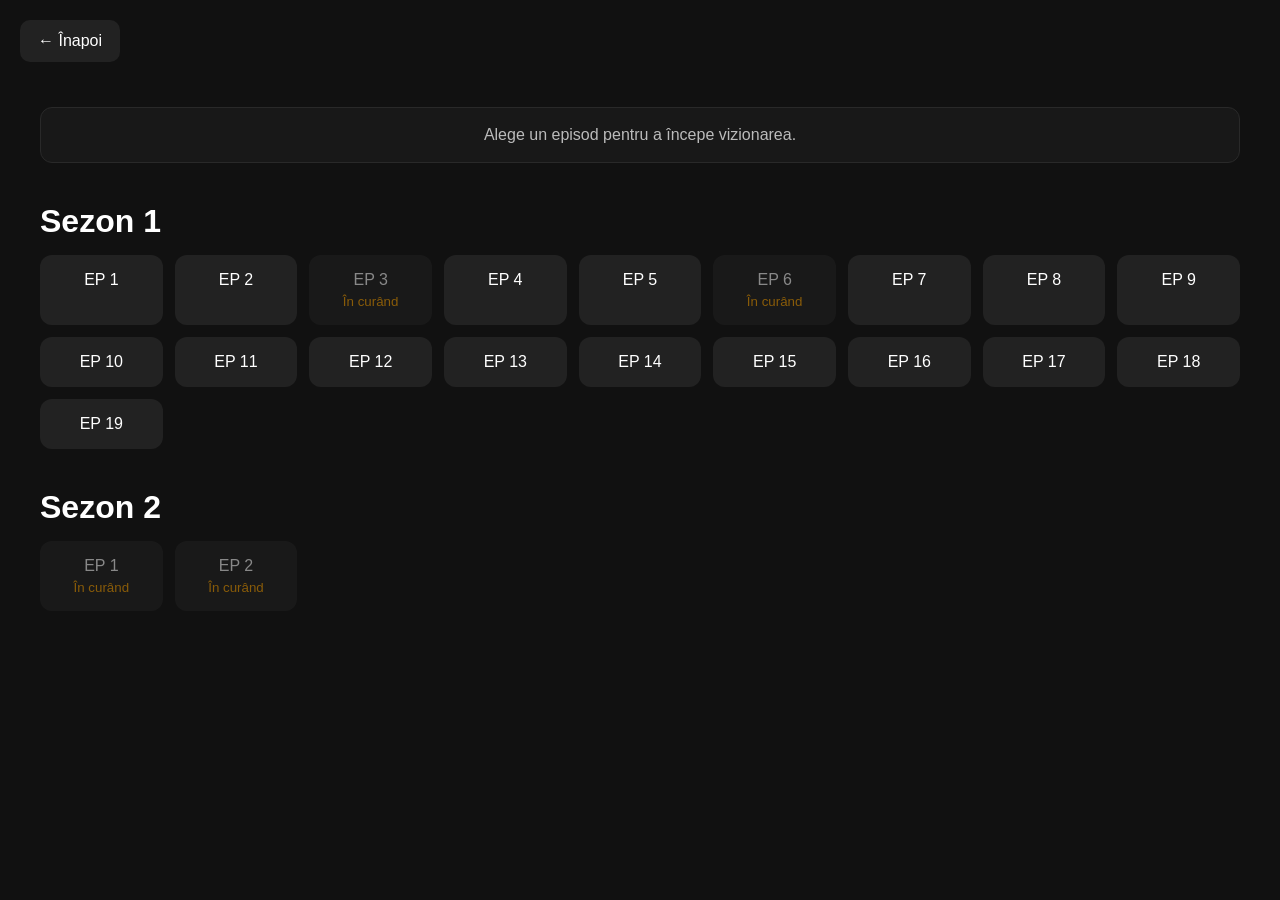
<file: player.html>
<!DOCTYPE html>
<html lang="ro">
<head>
    <meta charset="UTF-8">
    <meta name="viewport" content="width=device-width, initial-scale=1.0">

    <link rel="icon" type="image/png" href="logo.png">

    <title>HYPERTOON — Episoade</title>

    <style>
        * {
            box-sizing: border-box;
        }

        html {
            scroll-behavior: smooth;
        }

        body {
            background: #111;
            color: #fff;
            font-family: Arial, sans-serif;
            margin: 0;
            padding: 20px;
        }

        .player-container {
            width: 100%;
            max-width: 1200px;
            margin: 0 auto;
        }

        /* BUTON ÎNAPOI */

        .back-button {
            display: inline-block;
            margin-bottom: 25px;
            padding: 12px 18px;
            border: none;
            border-radius: 10px;
            background: #222;
            color: #fff;
            font-size: 16px;
            cursor: pointer;
            transition: .2s;
        }

        .back-button:hover {
            background: #333;
        }

        /* PLAYER */

        .video-wrapper {
            position: relative;
            width: 100%;
            padding-top: 56.25%;
            display: none;
            margin-bottom: 35px;
        }

        .video-wrapper.visible {
            display: block;
        }

        .video-wrapper iframe {
            position: absolute;
            inset: 0;
            width: 100%;
            height: 100%;
            border: none;
            border-radius: 14px;
            background: #000;
        }

        /* MESAJ */

        .select-message {
            margin: 20px 0 35px;
            padding: 18px 20px;
            background: #181818;
            border-radius: 12px;
            color: #bbb;
            text-align: center;
            border: 1px solid #292929;
        }

        .select-message.hidden {
            display: none;
        }

        /* SEZOANE */

        .season-title {
            font-size: 32px;
            font-weight: bold;
            margin: 40px 0 15px;
        }

        /* EPISOADE */

        .episodes-grid {
            display: grid;
            grid-template-columns: repeat(
                auto-fill,
                minmax(120px, 1fr)
            );
            gap: 12px;
        }

        .episode-card {
            padding: 16px;
            background: #222;
            border-radius: 12px;
            text-align: center;
            cursor: pointer;
            transition:
                transform .2s,
                background .2s,
                box-shadow .2s;
        }

        .episode-card:hover {
            transform: translateY(-3px);
            background: #2d2d2d;
        }

        .episode-card.active {
            background: #e50914;
            box-shadow: 0 0 18px rgba(229, 9, 20, .35);
        }

        .disabled {
            opacity: .5;
            cursor: not-allowed;
        }

        .disabled:hover {
            transform: none;
            background: #222;
        }

        .disabled small {
            display: block;
            margin-top: 5px;
            color: orange;
        }

        /* PLAYER MODE */

        body.player-mode {
            padding-top: 20px;
        }

        body.player-mode .back-button {
            margin-bottom: 15px;
        }

        /* MOBIL */

        @media (max-width: 600px) {

            body {
                padding: 15px;
            }

            .season-title {
                font-size: 25px;
                margin-top: 30px;
            }

            .episodes-grid {
                grid-template-columns:
                    repeat(auto-fill, minmax(90px, 1fr));
                gap: 9px;
            }

            .episode-card {
                padding: 13px 8px;
                font-size: 14px;
            }

            .video-wrapper iframe {
                border-radius: 10px;
            }
        }
    </style>
</head>

<body>

<button
    id="backButton"
    class="back-button"
    onclick="goBack()"
>
    ← Înapoi
</button>

<div class="player-container">

    <div id="selectMessage" class="select-message">
        Alege un episod pentru a începe vizionarea.
    </div>

    <div id="videoWrapper" class="video-wrapper">
        <iframe
            id="mainPlayer"
            allow="autoplay; fullscreen; encrypted-media; picture-in-picture"
            allowfullscreen>
        </iframe>
    </div>

    <div id="seasonsContainer"></div>

</div>

<script>

/* =========================================================
   DATE
========================================================= */

const data = {

    soy: {

        sezon1: [
            {
                s1: "https://rumble.com/embed/v78w068/?pub=4pp93q",
                s2: "ep1_20260610"
            },
            {
                s1: "https://rumble.com/embed/v78vzve/?pub=4pp93q",
                s2: "ep2_20260610"
            },
            {
                unavailable: true
            },
            {
                s1: "https://rumble.com/embed/v78w0b6/?pub=4pp93q",
                s2: "ep4_20260610"
            },
            {
                s1: "https://rumble.com/embed/v78wlae/?pub=4pp93q",
                s2: "ep5_20260610"
            },
            {
                unavailable: true
            },
            {
                s1: "https://rumble.com/embed/v78w1nc/?pub=4pp93q",
                s2: "ep7_20260610"
            },
            {
                s1: "https://rumble.com/embed/v78w2vq/?pub=4pp93q",
                s2: "ep8_20260610"
            },
            {
                s1: "https://rumble.com/embed/v78whla/?pub=4pp93q",
                s2: "ep9_20260610"
            },
            {
                s1: "https://rumble.com/embed/v78wk6i/?pub=4pp93q",
                s2: null
            },
            {
                s1: "https://rumble.com/embed/v78xy4g/?pub=4pp93q",
                s2: "ep11_20260611"
            },
            {
                s1: "https://rumble.com/embed/v78xyc2/?pub=4pp93q",
                s2: "ep12_20260611"
            },
            {
                s1: "https://rumble.com/embed/v78xyka/?pub=4pp93q",
                s2: "ep13_20260611"
            },
            {
                s1: "https://rumble.com/embed/v78xyte/?pub=4pp93q",
                s2: "ep14_20260611"
            },
            {
                s1: "https://rumble.com/embed/v78ygnm/?pub=4pp93q",
                s2: null
            },
            {
                s1: "https://rumble.com/embed/v79abna/?pub=4pp93q",
                s2: "s-01.-e-16-soy-luna-episodul-16.mp-4"
            },
            {
                s1: "https://rumble.com/embed/v79abs0/?pub=4pp93q",
                s2: "s-01.-e-17-soy-luna-episodul-17.mp-4"
            },
            {
                s1: "https://rumble.com/embed/v79abxy/?pub=4pp93q",
                s2: null
            },
            {
                s1: "https://rumble.com/embed/v79ac22/?pub=4pp93q",
                s2: null
            }
        ],

        sezon2: [
            {
                unavailable: true
            },
            {
                unavailable: true
            }
        ]
    },

    simsala: {

        sezon1: [
            {
                s1: "https://rumble.com/embed/v78y7o0/?pub=4pp93q",
                s2: null
            },
            {
                s1: "https://rumble.com/embed/v78zs50/?pub=4pp93q",
                s2: null
            }
        ],

        sezon2: [
            {
                unavailable: true
            }
        ]
    },

    flint: {

        sezon1: [
            {
                s1: "https://rumble.com/embed/v78zld0/?pub=4pp93q",
                s2: null
            },
            {
                s1: "https://rumble.com/embed/v78zldu/?pub=4pp93q",
                s2: null
            },
            {
                s1: "https://rumble.com/embed/v78zlhc/?pub=4pp93q",
                s2: null
            },
            {
                s1: "https://rumble.com/embed/v78zlii/?pub=4pp93q",
                s2: null
            },
            {
                s1: "https://rumble.com/embed/v78zljg/?pub=4pp93q",
                s2: null
            }
        ],

        sezon2: [
            {
                unavailable: true
            }
        ]
    },

    printesa: {

        sezon1: [
            {
                s1: "https://rumble.com/embed/v78y908/?pub=4pp93q",
                s2: "ep-1-balerina"
            },
            {
                s1: "https://rumble.com/embed/v78y9a4/?pub=4pp93q",
                s2: "ep-2-balerina"
            },
            {
                s1: "https://rumble.com/embed/v78y9c4/?pub=4pp93q",
                s2: "ep-3-balerina"
            },
            {
                s1: "https://rumble.com/embed/v78y9ek/?pub=4pp93q",
                s2: "ep-4_20260611"
            },
            {
                s1: "https://rumble.com/embed/v78y9k0/?pub=4pp93q",
                s2: "ep-5-balerina"
            },
            {
                s1: "https://rumble.com/embed/v78y9hc/?pub=4pp93q",
                s2: "ep-6_20260611_202606"
            },
            {
                s1: "https://rumble.com/embed/v78y9q0/?pub=4pp93q",
                s2: "ep-7-balerina"
            },
            {
                s1: "https://rumble.com/embed/v78y9uy/?pub=4pp93q",
                s2: "ep-8-balerina"
            }
        ],

        sezon2: [
            {
                unavailable: true
            }
        ]
    },

    bona: {

        sezon1: [
            {
                s1: "https://rumble.com/embed/v78ybw6/?pub=4pp93q",
                s2: "film_20260611"
            }
        ],

        sezon2: [
            {
                unavailable: true
            }
        ]
    },

    tom: {

        sezon1: [
            {
                s1: "link",
                s2: null
            }
        ],

        sezon2: [
            {
                unavailable: true
            }
        ]
    },

    dorinte: {

        sezon1: [
            {
                s1: "https://rumble.com/embed/v78ycj6/?pub=4pp93q",
                s2: "16wishes.mp-4"
            }
        ],

        sezon2: [
            {
                unavailable: true
            }
        ]
    },

    better: {

        sezon1: [
            {
                s1: "https://ok.ru/videoembed/199940442651?nochat=1",
                s2: "cumsafacibaiatulperfect.mp4"
            }
        ],

        sezon2: [
            {
                unavailable: true
            }
        ]
    },

    winniethepooh: {

        sezon1: [
            {
                s1: "https://rumble.com/embed/v78zkos/?pub=4pp93q",
                s2: null
            },
            {
                s1: "https://rumble.com/embed/v78zrb6/?pub=4pp93q",
                s2: null
            }
        ],

        sezon2: [
            {
                unavailable: true
            }
        ]
    },

    camp: {

        sezon1: [
            {
                s1: "https://rumble.com/embed/v78yh5s/?pub=4pp93q",
                s2: null
            }
        ],

        sezon2: [
            {
                s1: "https://rumble.com/embed/v78zlx4/?pub=4pp93q",
                s2: null
            }
        ]
    },

    nemo: {

        sezon1: [
            {
                s1: "https://rumble.com/embed/v78zmoc/?pub=4pp93q",
                s2: null
            }
        ],

        sezon2: [
            {
                unavailable: true
            }
        ]
    },

    cvadrupleti: {

        sezon1: [
            {
                s1: "https://rumble.com/embed/v78zqkc/?pub=4pp93q",
                s2: null
            },
            {
                s1: "https://rumble.com/embed/v78zqmu/?pub=4pp93q",
                s2: null
            },
            {
                s1: "https://rumble.com/embed/v78zqpo/?pub=4pp93q",
                s2: null
            },
            {
                s1: "https://rumble.com/embed/v78zqz4/?pub=4pp93q",
                s2: null
            },
            {
                s1: "https://rumble.com/embed/v78zr1i/?pub=4pp93q",
                s2: null
            },
            {
                s1: "https://rumble.com/embed/v78zr3w/?pub=4pp93q",
                s2: null
            },
            {
                s1: "https://rumble.com/embed/v78zrpw/?pub=4pp93q",
                s2: null
            },
            {
                s1: "https://rumble.com/embed/v78zrt8/?pub=4pp93q",
                s2: null
            },
            {
                s1: "https://rumble.com/embed/v78zrvy/?pub=4pp93q",
                s2: null
            },
            {
                s1: "https://rumble.com/embed/v78zs20/?pub=4pp93q",
                s2: null
            }
        ],

        sezon2: [
            {
                unavailable: true
            }
        ]
    },

    ratatouile: {

        sezon1: [
            {
                s1: "https://rumble.com/embed/v79a5oe/?pub=4pp93q",
                s2: null
            }
        ],

        sezon2: [
            {
                unavailable: true
            }
        ]
    },

    moana: {

        sezon1: [
            {
                s1: "https://rumble.com/embed/v79a6r6/?pub=4pp93q",
                s2: null
            },
            {
                s1: "https://rumble.com/embed/v79a6vw/?pub=4pp93q",
                s2: null
            }
        ],

        sezon2: [
            {
                unavailable: true
            }
        ]
    },

    elementar: {

        sezon1: [
            {
                s1: "https://rumble.com/embed/v79a6e2/?pub=4pp93q",
                s2: null
            }
        ],

        sezon2: [
            {
                unavailable: true
            }
        ]
    },

    magiesusulinjos: {

        sezon1: [
            {
                s1: "https://rumble.com/embed/v79a67a/?pub=4pp93q",
                s2: null
            }
        ],

        sezon2: [
            {
                unavailable: true
            }
        ]
    },

    echipadecatei: {

        sezon1: [
            {
                s1: "https://rumble.com/embed/v79a6h4/?pub=4pp93q",
                s2: null
            }
        ],

        sezon2: [
            {
                unavailable: true
            }
        ]
    },

    balto: {

        sezon1: [
            {
                s1: "https://rumble.com/embed/v79dn8g/?pub=4pp93q",
                s2: null
            },
            {
                s1: "https://rumble.com/embed/v79dndu/?pub=4pp93q",
                s2: null
            },
            {
                s1: "https://rumble.com/embed/v79dnqc/?pub=4pp93q",
                s2: null
            }
        ],

        sezon2: [
            {
                unavailable: true
            }
        ]
    },

    hunter: {

        sezon1: [
            {
                s1: "https://rumble.com/embed/v79dm0a/?pub=4pp93q",
                s2: null
            },
            {
                s1: "https://rumble.com/embed/v79dm1m/?pub=4pp93q",
                s2: null
            },
            {
                s1: "https://rumble.com/embed/v79dm3s/?pub=4pp93q",
                s2: null
            },
            {
                s1: "https://rumble.com/embed/v79dm56/?pub=4pp93q",
                s2: null
            },
            {
                s1: "https://rumble.com/embed/v79dm80/?pub=4pp93q",
                s2: null
            },
            {
                s1: "https://rumble.com/embed/v79dm8s/?pub=4pp93q",
                s2: null
            },
            {
                s1: "https://rumble.com/embed/v79dm9s/?pub=4pp93q",
                s2: null
            },
            {
                s1: "https://rumble.com/embed/v79dmbe/?pub=4pp93q",
                s2: null
            },
            {
                s1: "https://rumble.com/embed/v79dmca/?pub=4pp93q",
                s2: null
            },
            {
                s1: "https://rumble.com/embed/v79dmda/?pub=4pp93q",
                s2: null
            },
            {
                s1: "https://rumble.com/embed/v79dmvq/?pub=4pp93q",
                s2: null
            },
            {
                s1: "https://rumble.com/embed/v79dmwg/?pub=4pp93q",
                s2: null
            },
            {
                s1: "https://rumble.com/embed/v79dmx6/?pub=4pp93q",
                s2: null
            },
            {
                s1: "https://rumble.com/embed/v79dmy2/?pub=4pp93q",
                s2: null
            },
            {
                s1: "https://rumble.com/embed/v79dmz2/?pub=4pp93q",
                s2: null
            }
        ],

        sezon2: [
            {
                unavailable: true
            }
        ]
    },

    bal: {

        sezon1: [
            {
                s1: "https://rumble.com/embed/v79e0b4/?pub=4pp93q",
                s2: null
            }
        ],

        sezon2: [
            {
                unavailable: true
            }
        ]
    },

    acasa: {

        sezon1: [
            {
                s1: "https://rumble.com/embed/v79dp64/?pub=4pp93q",
                s2: null
            }
        ],

        sezon2: [
            {
                unavailable: true
            }
        ]
    },


        charlie: {

        sezon1: [
            {
                s1: "https://rumble.com/embed/v7eo6jg/?pub=4pp93q",
                s2: null
            }
        ],

        sezon2: [
            {
                unavailable: true
            }
        ]
    },
        grinch: {

        sezon1: [
            {
                s1: "https://rumble.com/embed/v7eo92s/?pub=4pp93q",
                s2: null
            }
        ],

        sezon2: [
            {
                unavailable: true
            }
        ]
    },
    catel: {

        sezon1: [
            {
                s1: "https://rumble.com/embed/v78y6f0/?pub=4pp93q",
                s2: "catelul-blogger-sezonul-1-episodul-1-online-in-romana"
            },
            {
                s1: "https://rumble.com/embed/v78y6jg/?pub=4pp93q",
                s2: "catelul-blogger-sezonul-1-episodul-2-online-in-romana"
            },
            {
                s1: "https://rumble.com/embed/v78y6oq/?pub=4pp93q",
                s2: "catelul-blogger-sezonul-1-episodul-3-online-in-romana"
            },
            {
                s1: "https://rumble.com/embed/v78y6u2/?pub=4pp93q",
                s2: "catelul-blogger-sezonul-1-episodul-4-online-in-romana"
            },
            {
                s1: "https://rumble.com/embed/v78y6w8/?pub=4pp93q",
                s2: "catelul-blogger-sezonul-1-episodul-5-online-in-romana"
            },
            {
                s1: "https://rumble.com/embed/v78y72i/?pub=4pp93q",
                s2: "catelul-blogger-sezonul-1-episodul-6-online-in-romana"
            },
            {
                s1: "https://rumble.com/embed/v78y798/?pub=4pp93q",
                s2: "catelul-blogger-sezonul-1-episodul-7-online-in-romana"
            },
            {
                s1: "https://rumble.com/embed/v78y7j2/?pub=4pp93q",
                s2: "catelul-blogger-sezonul-1-episodul-8-online-in-romana"
            }
        ],

        sezon2: [
            {
                unavailable: true
            }
        ]
    },

    naruto: {

        sezon1: [
            { s1:"https://rumble.com/embed/v79ipyo/?pub=4pp93q", s2:null },
            { s1:"https://rumble.com/embed/v79ipzw/?pub=4pp93q", s2:null },
            { s1:"https://rumble.com/embed/v79iq2o/?pub=4pp93q", s2:null },
            { s1:"https://rumble.com/embed/v79iq4k/?pub=4pp93q", s2:null },
            { s1:"https://rumble.com/embed/v79iq5a/?pub=4pp93q", s2:null },
            { s1:"https://rumble.com/embed/v79iq6s/?pub=4pp93q", s2:null },
            { s1:"https://rumble.com/embed/v79iq7s/?pub=4pp93q", s2:null },
            { s1:"https://rumble.com/embed/v7e1rdg/?pub=4pp93q", s2:null },
            { s1:"https://rumble.com/embed/v79iq9g/?pub=4pp93q", s2:null },

            { s1:"https://rumble.com/embed/v7e1rdg/?pub=4pp93q", s2:null },
            { s1:"https://rumble.com/embed/v7e220q/?pub=4pp93q", s2:null },

            { s1:"https://rumble.com/embed/v79iudi/?pub=4pp93q", s2:null },
            { s1:"https://rumble.com/embed/v79iuhy/?pub=4pp93q", s2:null },
            { s1:"https://rumble.com/embed/v79iukk/?pub=4pp93q", s2:null },
            { s1:"https://rumble.com/embed/v79iup2/?pub=4pp93q", s2:null },
            { s1:"https://rumble.com/embed/v79iuz2/?pub=4pp93q", s2:null },
            { s1:"https://rumble.com/embed/v79iv0s/?pub=4pp93q", s2:null },

            { s1:"https://rumble.com/embed/v7e225q/?pub=4pp93q", s2:null },
            { s1:"https://rumble.com/embed/v7e227u/?pub=4pp93q", s2:null },

            { s1:"https://rumble.com/embed/v79j0dm/?pub=4pp93q", s2:null },

            { s1:"null"},
            { s1:"https://rumble.com/embed/v7e229m/?pub=4pp93q", s2:null },
            { s1:"null"},

            { s1:"https://rumble.com/embed/v79j0g6/?pub=4pp93q", s2:null },
            { s1:"https://rumble.com/embed/v79j0ua/?pub=4pp93q", s2:null }
        ],

        sezon2: [
            { s1:"https://rumble.com/embed/v79j0zq/?pub=4pp93q", s2:null },

            { s1:"https://rumble.com/embed/v7e229y/?pub=4pp93q", s2:null },
            { s1:"https://rumble.com/embed/v7e22c0/?pub=4pp93q", s2:null },
            { s1:"https://rumble.com/embed/v7e22dc/?pub=4pp93q", s2:null },
            { s1:"https://rumble.com/embed/v7e22f6/?pub=4pp93q", s2:null },
            { s1:"https://rumble.com/embed/v7e22h4/?pub=4pp93q", s2:null },
            { s1:"https://rumble.com/embed/v7e22iy/?pub=4pp93q", s2:null },
            { s1:"https://rumble.com/embed/v7e22k4/?pub=4pp93q", s2:null },
            { s1:"https://rumble.com/embed/v7e22kq/?pub=4pp93q", s2:null },
            { s1:"https://rumble.com/embed/v7e22ts/?pub=4pp93q", s2:null },
            { s1:"https://rumble.com/embed/v7e22v6/?pub=4pp93q", s2:null }, 
            { s1:"null"},
            { s1:"https://rumble.com/embed/v7e22xo/?pub=4pp93q", s2:null }, 
            { s1:"https://rumble.com/embed/v7e22xs/?pub=4pp93q", s2:null }, 
            { s1:"https://rumble.com/embed/v7e22zq/?pub=4pp93q", s2:null }, 
            { s1:"null"},
            { s1:"https://rumble.com/embed/v7e22z8/?pub=4pp93q", s2:null }, 
            { s1:"https://rumble.com/embed/v7e233a/?pub=4pp93q", s2:null }, 
            { s1:"null"},
            { s1:"https://rumble.com/embed/v7e237k/?pub=4pp93q", s2:null }, 
            { s1:"https://rumble.com/embed/v7e23bi/?pub=4pp93q", s2:null }, 
            { s1:"https://rumble.com/embed/v7e23di/?pub=4pp93q", s2:null }, 
            { s1:"https://rumble.com/embed/v7e23dy/?pub=4pp93q", s2:null }, 
            { s1:"https://rumble.com/embed/v7e23k0/?pub=4pp93q", s2:null }, 
            { s1:"null"}, 
            { s1:"https://rumble.com/embed/v7e23nc/?pub=4pp93q", s2:null }, 

        ],

         sezon3: [
            { s1:"null"},

            { s1:"https://rumble.com/embed/v7e23u0/?pub=4pp93q", s2:null }, 
            { s1:"https://rumble.com/embed/v7e241m/?pub=4pp93q", s2:null }, 
            { s1:"https://rumble.com/embed/v7e242m/?pub=4pp93q", s2:null }, 
            { s1:"null"}, 
            { s1:"https://rumble.com/embed/v7e243c/?pub=4pp93q", s2:null }, 
            { s1:"https://rumble.com/embed/v7e2456/?pub=4pp93q", s2:null }, 
            { s1:"https://rumble.com/embed/v7e2486/?pub=4pp93q", s2:null }, 
            { s1:"https://rumble.com/embed/v7e249s/?pub=4pp93q", s2:null }, 
            { s1:"https://rumble.com/embed/v7e24be/?pub=4pp93q", s2:null }, 
            { s1:"https://rumble.com/embed/v7e24do/?pub=4pp93q", s2:null },  
            { s1:"https://rumble.com/embed/v7e24fo/?pub=4pp93q", s2:null },  
            { s1:"https://rumble.com/embed/v7e24fa/?pub=4pp93q", s2:null }, 
            { s1:"https://rumble.com/embed/v7e24hi/?pub=4pp93q", s2:null },  
            { s1:"https://rumble.com/embed/v7e26pq/?pub=4pp93q", s2:null },  
            { s1:"https://rumble.com/embed/v7e26ri/?pub=4pp93q", s2:null },  
            { s1:"https://rumble.com/embed/v7e26ry/?pub=4pp93q", s2:null },  
            { s1:"https://rumble.com/embed/v7e26ty/?pub=4pp93q", s2:null }, 
            { s1:"https://rumble.com/embed/v7e26v0/?pub=4pp93q", s2:null }, 
            { s1:"https://rumble.com/embed/v7e26wc/?pub=4pp93q", s2:null },  
            { s1:"https://rumble.com/embed/v7e26x0/?pub=4pp93q", s2:null }, 
            { s1:"https://rumble.com/embed/v7e26y8/?pub=4pp93q", s2:null },  
            { s1:"https://rumble.com/embed/v7e270c/?pub=4pp93q", s2:null }, 
     

        ],

           sezon4: [
    { s1:"https://rumble.com/embed/v7e3mva/?pub=4pp93q", s2:null }, // 1
    { s1:"https://rumble.com/embed/v7e3mwo/?pub=4pp93q", s2:null }, // 2 
    { s1:"https://rumble.com/embed/v7e3mxk/?pub=4pp93q", s2:null }, // 3
    { s1:"https://rumble.com/embed/v7e3mzg/?pub=4pp93q", s2:null }, // 4
    { s1:"https://rumble.com/embed/v7e3n0q/?pub=4pp93q", s2:null }, // 5
    { s1:"https://rumble.com/embed/v7e3n22/?pub=4pp93q", s2:null }, // 6
    { s1:"https://rumble.com/embed/v7e3n2o/?pub=4pp93q", s2:null }, // 7
    { s1:"https://rumble.com/embed/v7e3n9c/?pub=4pp93q", s2:null }, // 8  
    { s1:"null"},
    { s1:"https://rumble.com/embed/v7e3nau/?pub=4pp93q", s2:null }, // 10
    { s1:"null"},
    { s1:"https://rumble.com/embed/v7e3ncs/?pub=4pp93q", s2:null }, // 12
    { s1:"https://rumble.com/embed/v7e3nec/?pub=4pp93q", s2:null }, // 13
    { s1:"https://rumble.com/embed/v7e3ng6/?pub=4pp93q", s2:null }, // 14 -> 91
    { s1:"https://rumble.com/embed/v7e3nh2/?pub=4pp93q", s2:null }, // 15
    { s1:"null"},
    { s1:"https://rumble.com/embed/v7e3niu/?pub=4pp93q", s2:null }, // 17
    { s1:"https://rumble.com/embed/v7e3nka/?pub=4pp93q", s2:null }, // 18
    { s1:"https://rumble.com/embed/v7e3nl8/?pub=4pp93q", s2:null }, // 19
    { s1:"https://rumble.com/embed/v7e3nny/?pub=4pp93q", s2:null }, // 20 * 97
    { s1:"https://rumble.com/embed/v7e3npy/?pub=4pp93q", s2:null }, // 21
    { s1:"https://rumble.com/embed/v7e3nre/?pub=4pp93q", s2:null }, // 22
    { s1:"https://rumble.com/embed/v7e3nsy/?pub=4pp93q", s2:null }, // 23
    { s1:"https://rumble.com/embed/v7e3nv2/?pub=4pp93q", s2:null },  // 24
    { s1:"https://rumble.com/embed/v7e3nw8/?pub=4pp93q", s2:null },  // 25


     

        ],

        sezon5: Array.from(
            { length: 25 },
            (_, i) => ({
                s1: `nr episod ${i + 104}`,
                s2: null
            })
        ),

        sezon6: Array.from(
            { length: 25 },
            (_, i) => ({
                s1: `nr episod ${i + 129}`,
                s2: null
            })
        ),

        sezon7: Array.from(
            { length: 25 },
            (_, i) => ({
                s1: `nr episod ${i + 154}`,
                s2: null
            })
        ),

        sezon8: Array.from(
            { length: 24 },
            (_, i) => ({
                s1: `nr episod ${i + 179}`,
                s2: null
            })
        ),

        sezon9: Array.from(
            { length: 18 },
            (_, i) => ({
                s1: `nr episod ${i + 203}`,
                s2: null
            })
        )
    }
};


/* =========================================================
   PARAMETRI
========================================================= */

const params = new URLSearchParams(
    window.location.search
);

const id = params.get("id") || "soy";

const show = data[id] || data.soy;


/* =========================================================
   ELEMENTE
========================================================= */

const player =
    document.getElementById("mainPlayer");

const videoWrapper =
    document.getElementById("videoWrapper");

const selectMessage =
    document.getElementById("selectMessage");

const seasonsContainer =
    document.getElementById("seasonsContainer");

const backButton =
    document.getElementById("backButton");


/* =========================================================
   STARE
========================================================= */

let currentSeason = "";
let currentEpisode = -1;

let server = 1;


/* =========================================================
   URL PLAYER
========================================================= */

function getUrl(ep) {

    if (!ep) {
        return "";
    }

    /*
       SERVER 1 = Rumble / OK.ru etc.
    */

    if (server === 1) {

        if (
            !ep.s1 ||
            ep.s1.startsWith("nr episod ")
        ) {
            return "";
        }

        return ep.s1;
    }


    /*
       SERVER 2 = Archive.org
    */

    if (
        !ep.s2 ||
        ep.s2.startsWith("nr episod ")
    ) {
        return "";
    }

    return "https://archive.org/embed/" + ep.s2;
}


/* =========================================================
   ÎNCARCĂ EPISOD
========================================================= */

function loadEpisode(season, index) {

    const ep = show[season][index];

    if (!ep) {
        return;
    }

    /*
       Dacă este indisponibil
    */

    if (ep.unavailable) {
        return;
    }

    /*
       Verificăm dacă avem URL real
    */

    const url = getUrl(ep);

    if (!url) {

        alert(
            "Episodul nu este disponibil momentan."
        );

        return;
    }


    /*
       Salvăm episodul curent
    */

    currentSeason = season;
    currentEpisode = index;


    /*
       Arătăm playerul
    */

    videoWrapper.classList.add("visible");


    /*
       Ascundem mesajul
    */

    selectMessage.classList.add("hidden");


    /*
       FOARTE IMPORTANT:
       ascundem COMPLET lista episoadelor
    */

    seasonsContainer.style.display = "none";


    /*
       Mod player
    */

    document.body.classList.add("player-mode");


    /*
       Punem URL-ul în iframe
    */

    player.src = url;


    /*
       Actualizăm episodul activ
    */

    updateActive();


    /*
       Scroll la player
    */

    setTimeout(() => {

        videoWrapper.scrollIntoView({
            behavior: "smooth",
            block: "start"
        });

    }, 100);
}


/* =========================================================
   ÎNAPOI
========================================================= */

function goBack() {

    /*
       Dacă playerul este deschis,
       revenim la lista episoadelor.
    */

    if (
        videoWrapper.classList.contains("visible")
    ) {

        /*
           Oprim playerul
        */

        player.src = "";


        /*
           Ascundem playerul
        */

        videoWrapper.classList.remove(
            "visible"
        );


        /*
           Arătăm lista episoadelor
        */

        seasonsContainer.style.display = "";


        /*
           Arătăm mesajul
        */

        selectMessage.classList.remove(
            "hidden"
        );


        /*
           Ieșim din player mode
        */

        document.body.classList.remove(
            "player-mode"
        );


        /*
           Resetăm episodul
        */

        currentSeason = "";
        currentEpisode = -1;


        /*
           Scoatem active
        */

        updateActive();


        /*
           Revenim sus
        */

        window.scrollTo({
            top: 0,
            behavior: "smooth"
        });

        return;
    }


    /*
       Dacă nu este playerul deschis,
       revenim la index.
    */

    window.location.href =
        "index.html";
}


/* =========================================================
   GENERARE EPISOADE
========================================================= */

function generate() {

    seasonsContainer.innerHTML = "";


    Object.keys(show).forEach(season => {

        /*
           TITLU SEZON
        */

        const title =
            document.createElement("div");

        title.className =
            "season-title";

        title.textContent =
            season.replace(
                "sezon",
                "Sezon "
            );

        seasonsContainer.appendChild(
            title
        );


        /*
           GRID
        */

        const grid =
            document.createElement("div");

        grid.className =
            "episodes-grid";


        /*
           EPISOADE
        */

        show[season].forEach(
            (ep, index) => {

                const card =
                    document.createElement("div");

                card.className =
                    "episode-card";


                /*
                   EPISOD INDISPONIBIL
                */

                if (
                    ep.unavailable ||
                    (
                        ep.s1 &&
                        ep.s1.startsWith(
                            "nr episod "
                        )
                    )
                ) {

                    card.classList.add(
                        "disabled"
                    );

                    card.innerHTML = `
                        EP ${index + 1}
                        <small>În curând</small>
                    `;
                }


                /*
                   EPISOD DISPONIBIL
                */

                else {

                    card.textContent =
                        `EP ${index + 1}`;

                    card.onclick = () => {

                        loadEpisode(
                            season,
                            index
                        );

                    };
                }


                grid.appendChild(card);

            }
        );


        seasonsContainer.appendChild(
            grid
        );

    });
}


/* =========================================================
   EPISOD ACTIV
========================================================= */

function updateActive() {

    document
        .querySelectorAll(
            ".episode-card"
        )
        .forEach(card => {

            card.classList.remove(
                "active"
            );

        });


    if (currentEpisode < 0) {
        return;
    }


    let counter = 0;


    Object.keys(show).forEach(
        season => {

            show[season].forEach(
                (ep, index) => {

                    if (
                        season === currentSeason &&
                        index === currentEpisode
                    ) {

                        const cards =
                            document.querySelectorAll(
                                ".episode-card"
                            );

                        if (cards[counter]) {

                            cards[counter]
                                .classList
                                .add("active");

                        }
                    }

                    counter++;

                }
            );

        }
    );
}


/* =========================================================
   START
========================================================= */

generate();

</script>

</body>
</html>
</file>
